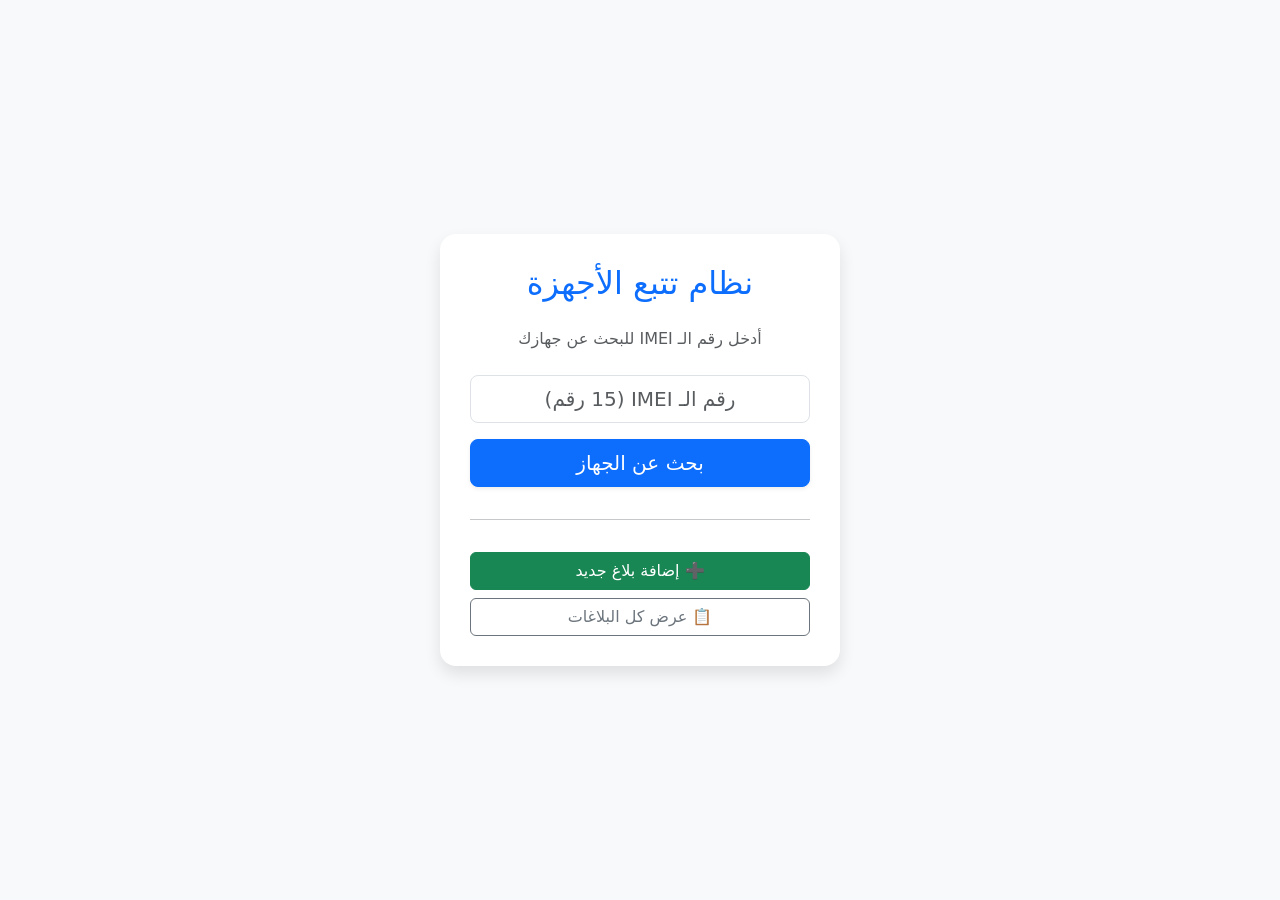
<file: templates/index.html>
<!DOCTYPE html>
<html lang="ar" dir="rtl">
<head>
    <meta charset="UTF-8">
    <meta name="viewport" content="width=device-width, initial-scale=1.0">
    <title>نظام تتبع الأجهزة</title>
    <link href="https://cdn.jsdelivr.net/npm/bootstrap@5.3.0/dist/css/bootstrap.min.css" rel="stylesheet">
    <style>
        body { background-color: #f8f9fa; display: flex; align-items: center; justify-content: center; min-height: 100vh; margin: 0; }
        .card { border: none; border-radius: 1rem; box-shadow: 0 0.5rem 1rem rgba(0, 0, 0, 0.1); width: 95%; max-width: 400px; padding: 30px; }
        .btn-custom { transition: 0.3s; }
        .btn-custom:hover { transform: translateY(-2px); }
    </style>
</head>
<body>

    <div class="card text-center">
        <h2 class="mb-4 text-primary">نظام تتبع الأجهزة</h2>
        <p class="text-muted mb-4">أدخل رقم الـ IMEI للبحث عن جهازك</p>

        <form action="{{ url_for('search') }}" method="GET">
            <div class="mb-3">
                <input type="text" name="imei" class="form-control form-control-lg text-center" placeholder="رقم الـ IMEI (15 رقم)" required>
            </div>
            <button type="submit" class="btn btn-primary btn-lg w-100 btn-custom shadow-sm mb-3">بحث عن الجهاز</button>
        </form>

        <hr>

        <div class="d-grid gap-2 mt-3">
            <a href="/add" class="btn btn-success btn-custom">➕ إضافة بلاغ جديد</a>
            <a href="/reports" class="btn btn-outline-secondary btn-custom">📋 عرض كل البلاغات</a>
        </div>
    </div>

</body>
</html>
</file>
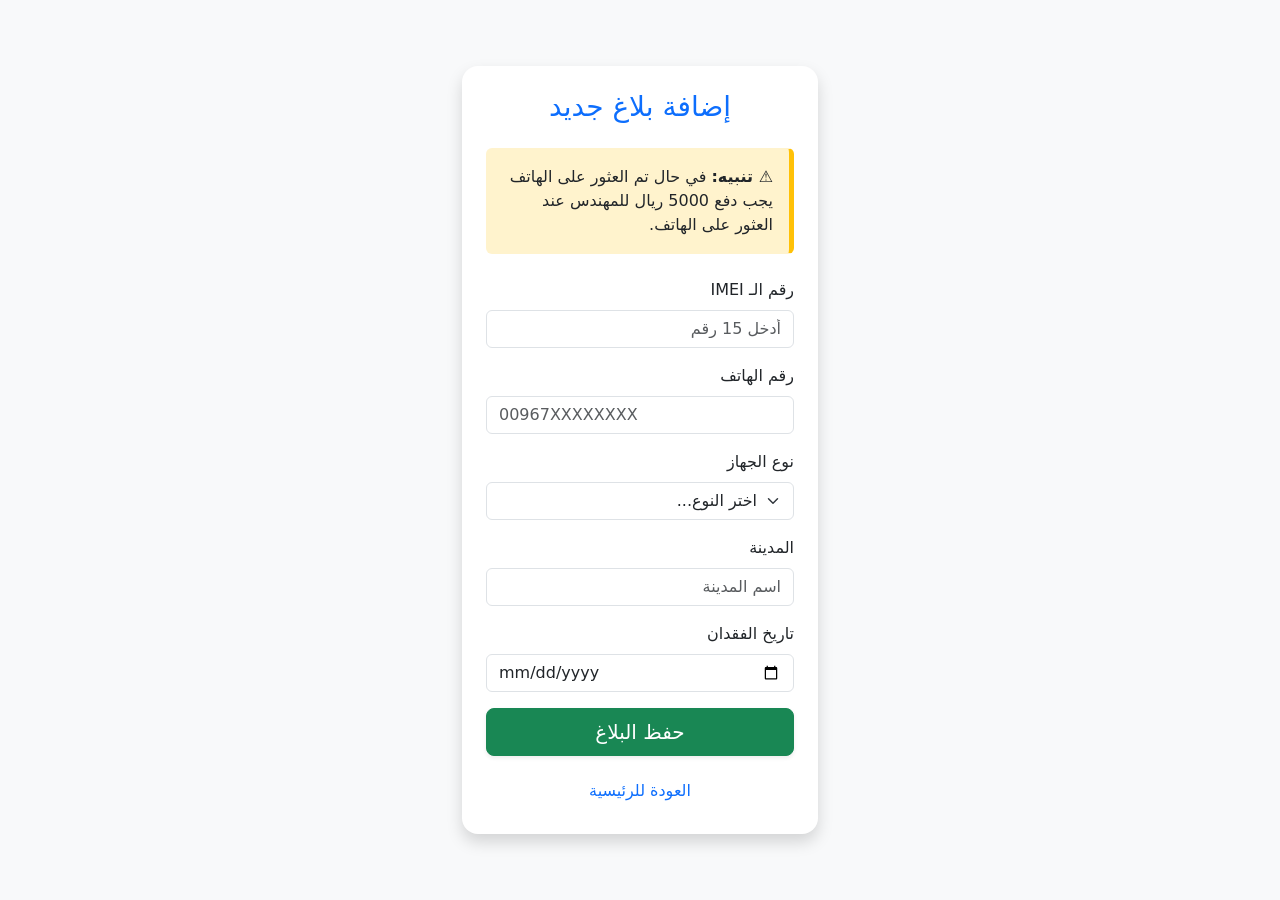
<file: templates/add.html>
<!DOCTYPE html>
<html lang="ar" dir="rtl">
<head>
    <meta charset="UTF-8">
    <meta name="viewport" content="width=device-width, initial-scale=1.0">
    <title>إضافة بلاغ جديد</title>
    <link href="https://cdn.jsdelivr.net/npm/bootstrap@5.3.0/dist/css/bootstrap.min.css" rel="stylesheet">
    <style>
        body { background-color: #f8f9fa; }
        .card { border: none; border-radius: 1rem; box-shadow: 0 0.5rem 1rem rgba(0, 0, 0, 0.15); }
        .alert-custom { background-color: #fff3cd; border-right: 5px solid #ffc107; }
        .btn-success { background-color: #198754; transition: 0.3s; }
        .btn-success:hover { background-color: #157347; transform: translateY(-2px); }
    </style>
</head>
<body class="d-flex align-items-center justify-content-center min-vh-100">

    <div class="container">
        <div class="row justify-content-center">
            <div class="col-md-6 col-lg-4">
                <div class="card p-4">
                    <h3 class="text-center mb-4 text-primary">إضافة بلاغ جديد</h3>
                    
                    <div class="alert alert-custom mb-4" role="alert">
                        <strong>⚠️ تنبيه:</strong> في حال تم العثور على الهاتف يجب دفع 5000 ريال للمهندس عند العثور على الهاتف.
                    </div>

                    <form action="/add" method="POST">
                        <div class="mb-3">
                            <label class="form-label">رقم الـ IMEI</label>
                            <input type="text" name="imei" class="form-control" placeholder="أدخل 15 رقم" required>
                        </div>
                        
                        <div class="mb-3">
                            <label class="form-label">رقم الهاتف</label>
                            <input type="tel" name="phone" class="form-control" placeholder="00967XXXXXXXX" required>
                        </div>
                        
                        <div class="mb-3">
                            <label class="form-label">نوع الجهاز</label>
                            <select name="brand" class="form-select">
                                <option value="" disabled selected>اختر النوع...</option>
                                <option value="Vivo">Vivo</option>
                                <option value="Samsung">Samsung</option>
                                <option value="LT">LT</option>
                                <option value="Huawei">Huawei</option>
                                <option value="iPhone">iPhone</option>
                                <option value="TrackPhone">TrackPhone</option>
                                <option value="Redmi">Redmi</option>
                                <option value="أخرى">أجهزة أخرى</option>
                            </select>
                        </div>
                        
                        <div class="mb-3">
                            <label class="form-label">المدينة</label>
                            <input type="text" name="city" class="form-control" placeholder="اسم المدينة" required>
                        </div>
                        
                        <div class="mb-3">
                            <label class="form-label">تاريخ الفقدان</label>
                            <input type="date" name="date" class="form-control" required>
                        </div>
                        
                        <button type="submit" class="btn btn-success w-100 btn-lg shadow-sm">حفظ البلاغ</button>
                    </form>
                    <a href="/" class="btn btn-link text-decoration-none mt-3 text-center d-block">العودة للرئيسية</a>
                </div>
            </div>
        </div>
    </div>
</body>
</html>
</file>
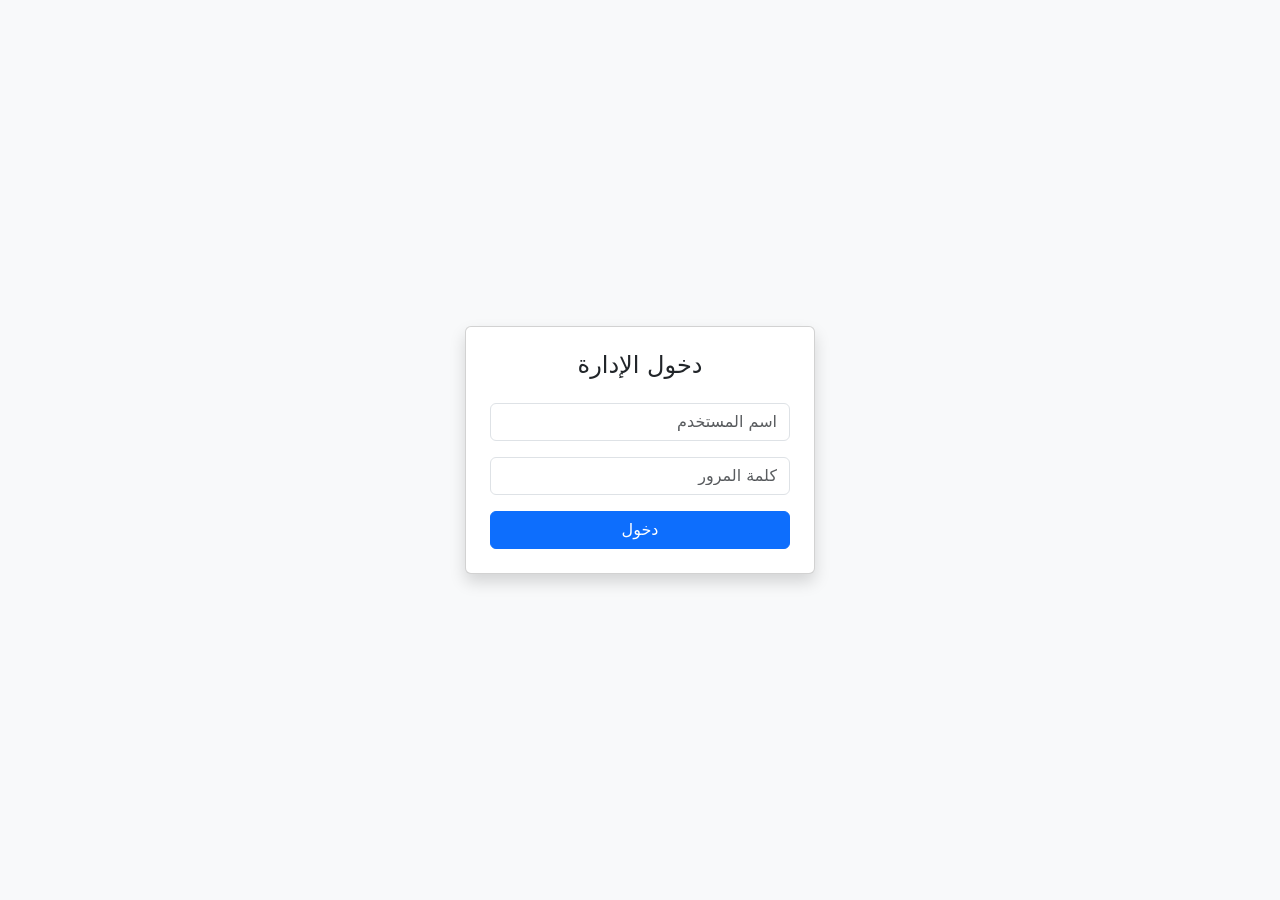
<file: templates/login.html>
<!DOCTYPE html>
<html lang="ar" dir="rtl">
<head>
    <meta charset="UTF-8">
    <link href="https://cdn.jsdelivr.net/npm/bootstrap@5.3.0/dist/css/bootstrap.min.css" rel="stylesheet">
</head>
<body class="bg-light d-flex align-items-center justify-content-center vh-100">
    <div class="card p-4 shadow" style="width: 350px;">
        <h4 class="text-center mb-4">دخول الإدارة</h4>
        <form action="/login" method="POST">
            <input type="text" name="username" class="form-control mb-3" placeholder="اسم المستخدم" required>
            <input type="password" name="password" class="form-control mb-3" placeholder="كلمة المرور" required>
            <button type="submit" class="btn btn-primary w-100">دخول</button>
        </form>
    </div>
</body>
</html>
</file>
